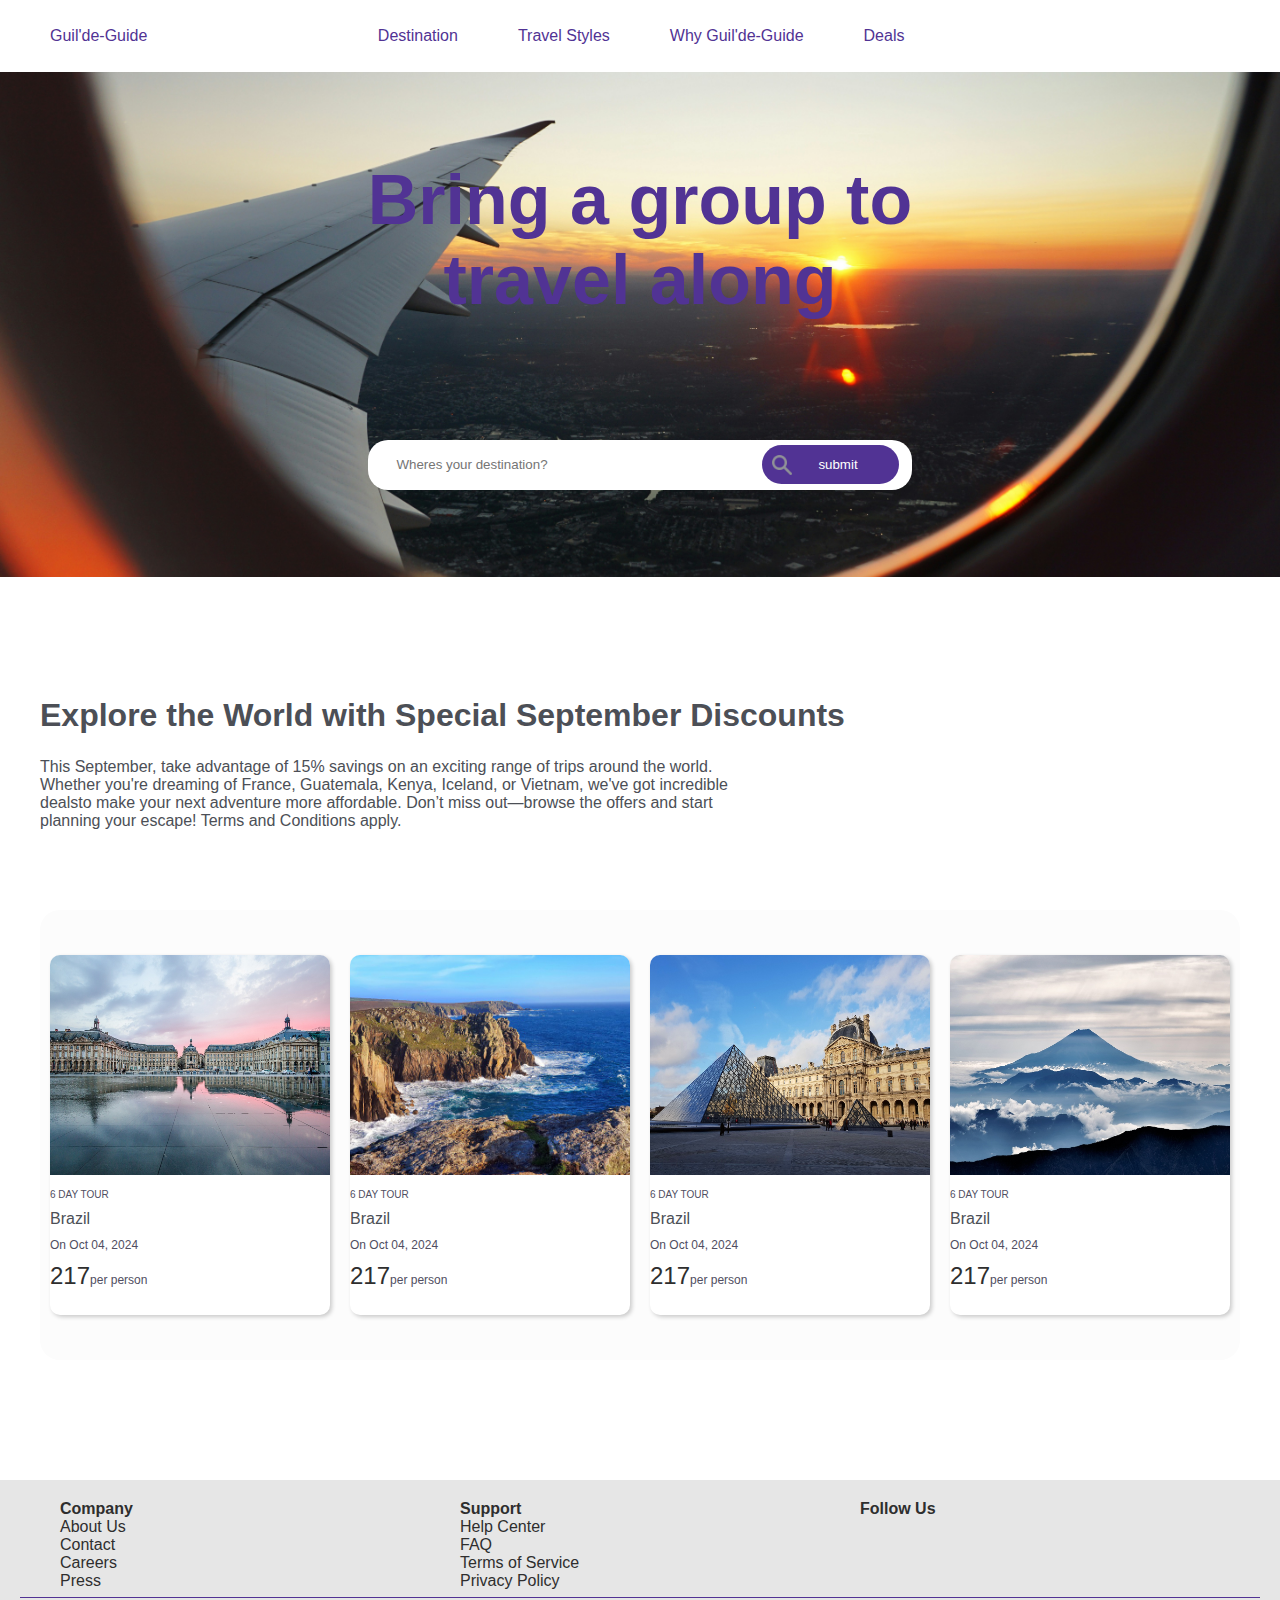
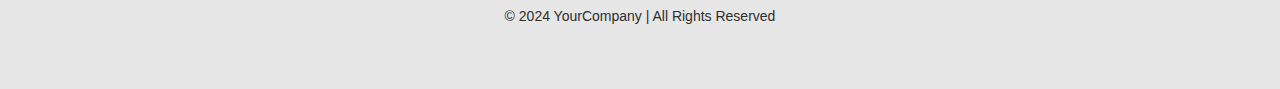
<file: index.html>
<!DOCTYPE html>
<html lang="en">
  <head>
    <meta charset="UTF-8">
    <meta name="viewport" content="width=device-width, initial-scale=1.0">
    <meta name="author" content="Creeford">
    <meta name="author" content="Creeford">
    <meta name="author" content="Creeford">
    <title>Guil'de-Guide home page</title>
    <link rel="stylesheet" href="./src/css/style.css" media="all">
    <link rel="preconnect" href="https://fonts.googleapis.com">
    <link rel="preconnect" href="https://fonts.gstatic.com" crossorigin>
    <link rel="stylesheet" href="https://fonts.googleapis.com/css2?family=Nunito+Sans:ital,opsz,wght@0,6..12,200..1000;1,6..12,200..1000&display=swap" >
    <link rel="stylesheet" href="https://cdnjs.cloudflare.com/ajax/libs/font-awesome/6.6.0/css/all.min.css" integrity="sha512-Kc323vGBEqzTmouAECnVceyQqyqdsSiqLQISBL29aUW4U/M7pSPA/gEUZQqv1cwx4OnYxTxve5UMg5GT6L4JJg==" crossorigin="anonymous" referrerpolicy="no-referrer" />
    <link rel="icon" href="./img/group-4-logo.svg" type="x-icon">
  </head>
  <body>
    <footer class="mobile-footer">
      <div class="container flex center">
        <nav>
          <ul >
            <li>
              <a><i class="fa-solid fa-magnifying-glass"></i></a>
            </li>
            <li>
              <a href="./contact-us.html"><i class="fa-solid fa-phone"></i></a>
            </li>
            <li>
              <a><i class="fa-solid fa-user"></i></a>
            </li>
          </ul>
        </nav>
      </div>
    </footer>

    <header>
      <div class="container flex space ">
        <a href="./index.html" class="logo">
          <div class="flex">
          <i class="fa-brands fa-guilded"></i>
          <p>Guil'de-Guide</p>
        </div> 
      </a>
        <div class="info-tab flex">
          <a class="">Destination</a>
          <a class="">Travel Styles</a>
          <a class="">Why Guil'de-Guide</a>
          <a class="">Deals</a>
        </div>
        <div class="info-bars">
          <i class="fa-solid fa-bars"></i>
        </div>
        <nav>
          <ul>
            <li>
              <a><i class="fa-solid fa-magnifying-glass"></i></a>
            </li>
            <li>
              <a href="./contact-us.html"><i class="fa-solid fa-phone"></i></a>
            </li>
            <li>
              <a><i class="fa-solid fa-user"></i></a>
            </li>
          </ul>
        </nav>
      </div>
    </header> 

    <main>
      <section>
        <div class="hero-banner flex center">
          <div class="hero-banner-main">
            <div class="content-web">
              <h1>
                <span>Bring a group to</span>travel along
              </h1>
            </div>
            <div class="search-bar flex center margin-top">
                <input type="text" placeholder="Wheres your destination?">
                <input type="submit" value="submit">
            </div>
          </div>
        </div>
      </section>

      <div class="container margin-top">
        <div class="description-main">
          <h2>Explore the World with Special September Discounts</h2>
          <div class="paragraph-box">
            <p>
              This September, take advantage of 15% savings on an exciting range
               of trips around the world. Whether you're dreaming of France,
               Guatemala, Kenya, Iceland, or Vietnam, we've got incredible 
               dealsto make your next adventure more affordable. Don’t 
               miss out—browse the offers and start planning 
               your escape! Terms and Conditions apply.
            </p> 
          </div>
        </div>

        <section class="content-box flex row center">
          <div class="box content1">
            <img src="./src/img/town-img.jpg">
            <p class="duration">6 DAY TOUR</p>
            <p class="trip-title">Brazil</p>
            <p class="departure">On Oct 04, 2024</p>
            <div class="cost flex">
              <i class="fa-solid fa-dollar-sign"></i>
              <p><span>217</span>per person</p>
            </div>
          </div>

          <div class="box content2">
            <img src="./src/img/clift-ocean-img.jpg">
            <p class="duration">6 DAY TOUR</p>
            <p class="trip-title">Brazil</p>
            <p class="departure">On Oct 04, 2024</p>
            <div class="cost flex">
              <i class="fa-solid fa-dollar-sign"></i>
              <p><span>217</span>per person</p>
            </div>
          </div>

          <div class="box content3">
            <img src="./src/img/louvre-paris-img.jpg">
            <p class="duration">6 DAY TOUR</p>
            <p class="trip-title">Brazil</p>
            <p class="departure">On Oct 04, 2024</p>
            <div class="cost flex">
              <i class="fa-solid fa-dollar-sign"></i>
              <p><span>217</span>per person</p>
            </div>
          </div>
          <div class="box content4">
            <img src="./src/img/mt-fuji-img.jpg" >
            <p class="duration">6 DAY TOUR</p>
            <p class="trip-title">Brazil</p>
            <p class="departure">On Oct 04, 2024</p>
            <div class="cost flex">
              <i class="fa-solid fa-dollar-sign"></i>
              <p><span>217</span>per person</p>
            </div>
          </div>
        </section>
      </div>
    </main>

    <footer class="desktop-footer margin-top">
      <div class=" container footer-content">
        <div class="footer-section">
          <h4>Company</h4>
          <ul>
            <li><a href="./aboutus.html">About Us</a></li>
            <li><a href="./aboutus.html">Contact</a></li>
            <li><a href="#">Careers</a></li>
            <li><a href="#">Press</a></li>
          </ul>
        </div>
        <div class="footer-section">
          <h4>Support</h4>
          <ul>
            <li><a href="#">Help Center</a></li>
            <li><a href="#">FAQ</a></li>
            <li><a href="#">Terms of Service</a></li>
            <li><a href="#">Privacy Policy</a></li>
          </ul>
        </div>
        <div class="footer-section">
          <h4>Follow Us</h4>
          <a href="#"><i class="fab fa-facebook"></i></a>
          <a href="#"><i class="fab fa-twitter"></i></a>
          <a href="#"><i class="fab fa-instagram"></i></a>
          <a href="#"><i class="fab fa-youtube"></i></a>
        </div>
      </div>
      <div class="footer-bottom">
        <p>&copy; 2024 YourCompany | All Rights Reserved</p>
      </div>
    </footer>
  </body>
</html>
</file>
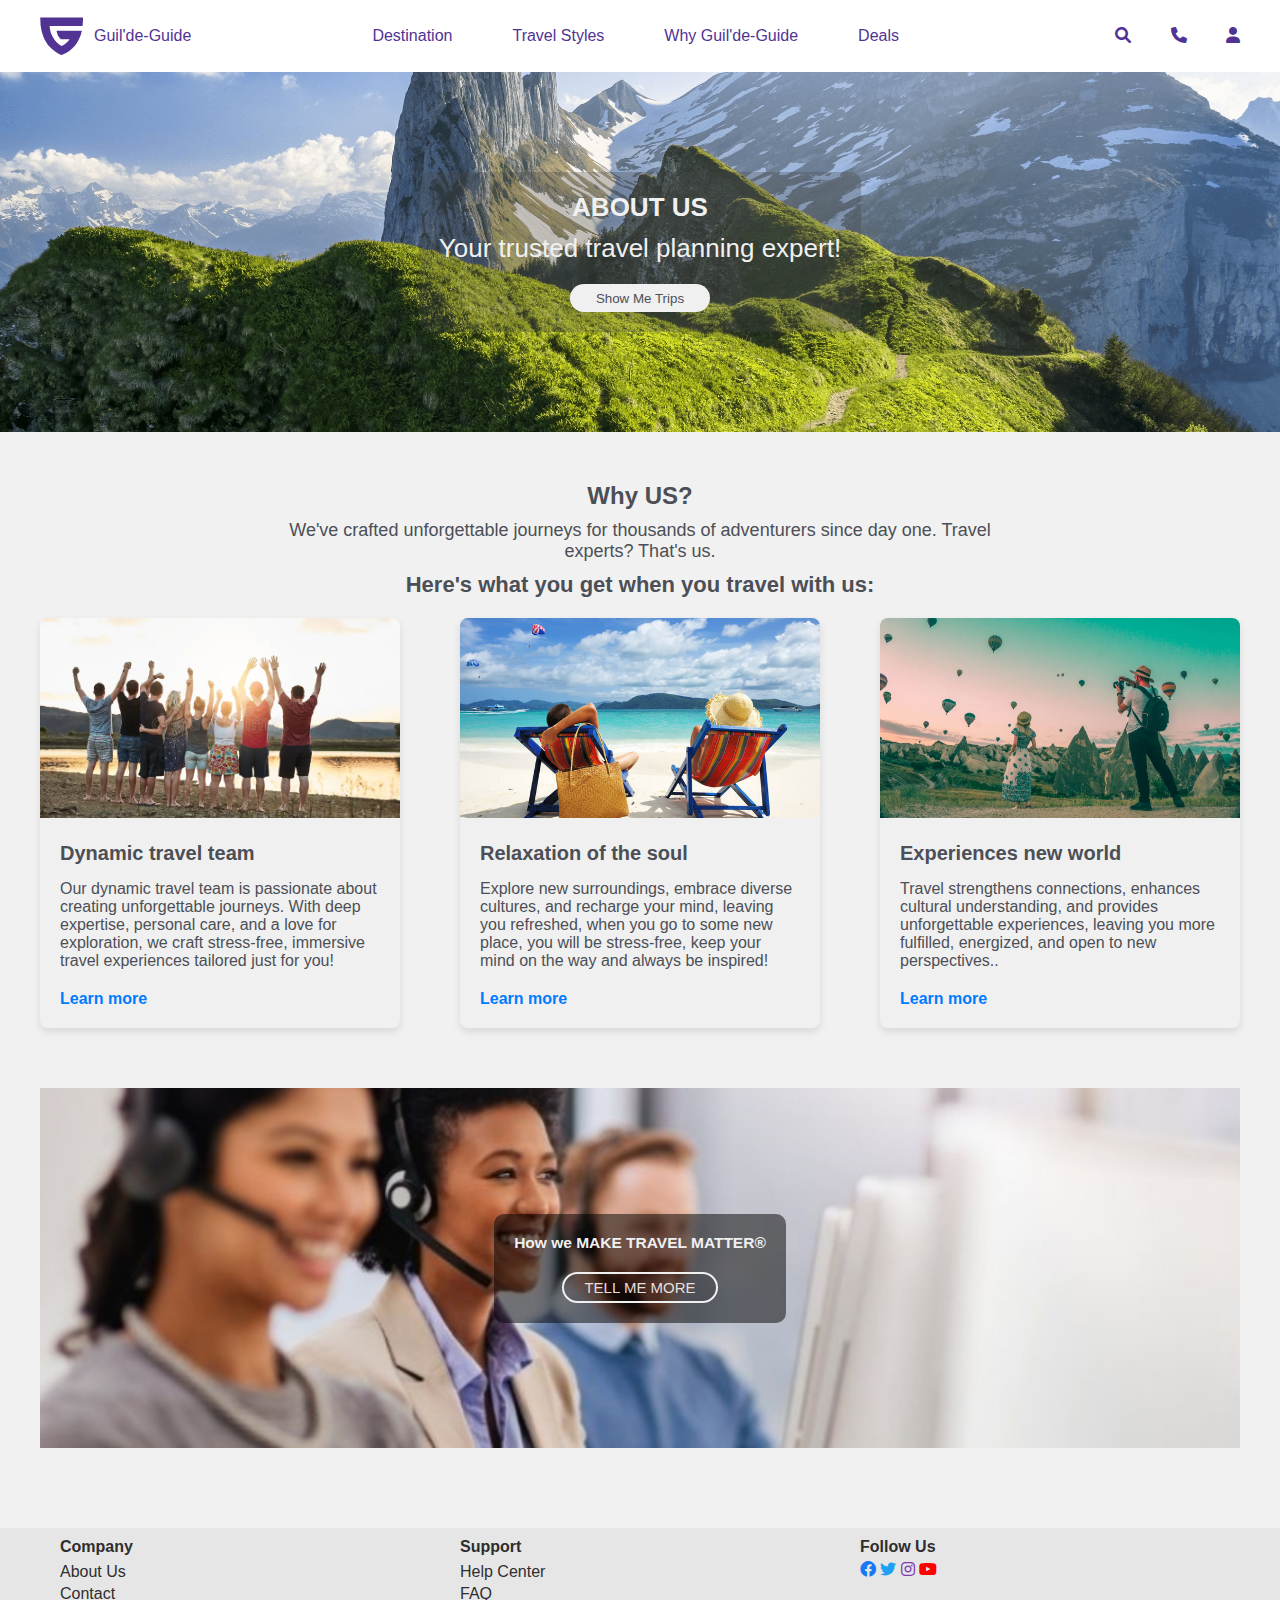
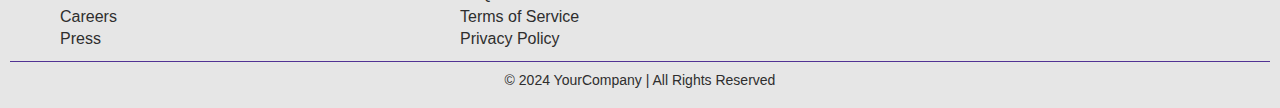
<file: aboutus.html>
<!DOCTYPE HTML>
<html lang="en" dir="ltr">
    <head>
        <meta charset="utf-8">
        <meta name="viewport" content="width=device-width, initial-scale=1">
        <meta name="author" content="Jiayi">
        <meta name="desdription" content="My web project">
        <meta name="keywords" content="html,css,web,seo,web development">
        <title>Guil'de-Guide about us</title>
        <link rel="icon" href="./src/img/group-4-logo.svg" type="image/x-icon">
        <link rel="stylesheet" href="./src/css/aboutus.css" media="all">
        <link rel="preconnect" href="https://fonts.googleapis.com">
        <link rel="preconnect" href="https://fonts.gstatic.com" crossorigin>
        <link rel="stylesheet" href="https://fonts.googleapis.com/css2?family=Nunito+Sans:ital,opsz,wght@0,6..12,200..1000;1,6..12,200..1000&display=swap" >
        <link rel="stylesheet" href="https://cdnjs.cloudflare.com/ajax/libs/font-awesome/6.0.0-beta3/css/all.min.css">       
    </head>
    <body>
       
       
        <!--Header----------------------------------------------->
        <header>
            <div class="container flex space ">
              <a href="./index.html" class="logo">
                <div class="flex logo">
                  <i class="fa-brands fa-guilded"></i>
                  <p>Guil'de-Guide</p>
                </div>
              </a>
                <div class="info-tab flex">
                  <a class="">Destination</a>
                  <a class="">Travel Styles</a>
                  <a class="">Why Guil'de-Guide</a>
                  <a class="">Deals</a>
                </div>

                <div class="info-bars">
                    <i class="fa-solid fa-bars"></i>
                  </div>
                  
                <nav>
                  <ul>
                    <li>
                      <a><i class="fa-solid fa-magnifying-glass"></i></a>
                    </li>
                    <li>
                      <a href="./contact-us.html"><i class="fa-solid fa-phone"></i></a>
                    </li>
                    <li>
                      <a><i class="fa-solid fa-user"></i></a>
                    </li>
                  </ul>
                </nav>
              </div>
        </header>

  <!--main----------------------------------------------->
        <main>         
              <!--Hero banner-------------------------------------->  
                <div class="hero-banner">
                    <div class="hero-banner-content">
                        <h1>ABOUT US</h1>
                        <p>Your trusted travel planning expert!</p>                      
                        <button class="bottom-right-button">Show Me Trips</button>
                    </div>
                </div>
            
   <!--Card container-----------------------------------------------> 
            <div class="card-title">
                <h1>Why US?</h1>
                <p>We've crafted unforgettable journeys for thousands of adventurers since day one.
                     Travel experts? That's us.</p>
                <h2>Here's what you get when you travel with us:</h2>
            </div>
            <div class="container card-container">
                <!-- Card 1 -->
                <div class="card">
                    <img src="./src/img/travelteam.webp" alt="Dynamic travel team">
                    <div class="card-content">
                        <h3>Dynamic travel team</h3>
                        <p>Our dynamic travel team is passionate about creating unforgettable journeys. 
                            With deep expertise, personal care, and a love for exploration, 
                            we craft stress-free, immersive travel experiences tailored just for you!</p>
                        <a href="#">Learn more</a>
                    </div>
                </div>

                <!-- Card 2 -->
                <div class="card">
                    <img src="./src/img/stressfree.jpg" alt="Relaxation of the soul">
                    <div class="card-content">
                        <h3>Relaxation of the soul</h3>
                        <p>Explore new surroundings, embrace diverse cultures, 
                            and recharge your mind, leaving you refreshed, when you go to some new place, you will
                             be stress-free, keep your mind on the way and always be inspired!</p>
                        <a href="#">Learn more</a>
                    </div>
                </div>

                <!-- Card 3 -->
                <div class="card">
                    <img src="./src/img/experience.webp" alt="Experiences new world">
                    <div class="card-content">
                        <h3>Experiences new world</h3>
                        <p>Travel strengthens connections, enhances cultural understanding, 
                            and provides unforgettable experiences, leaving you more fulfilled, 
                            energized, and open to new perspectives..</p>
                        <a href="#">Learn more</a>
                    </div>
                </div>
            </div>

<!--Feedback container-----------------------------------------------> 
            <div class=" container make-travel-matter">
                <div class="content">
                    <h2>How we MAKE TRAVEL MATTER®</h2>
                    <button>TELL ME MORE</button>
                </div>
            </div>
          </main>

  <!--Footer----------------------------------------------->
        <footer>
            <div class=" container footer-content">
            <div class="footer-section">
                <h4>Company</h4>
                <ul>
                <li><a href="./aboutus.html">About Us</a></li>
                <li><a href="./contact-us.html">Contact</a></li>
                <li><a href="#">Careers</a></li>
                <li><a href="#">Press</a></li>
                </ul>
            </div>
            <div class="footer-section">
                <h4>Support</h4>
                <ul>
                <li><a href="#">Help Center</a></li>
                <li><a href="#">FAQ</a></li>
                <li><a href="#">Terms of Service</a></li>
                <li><a href="#">Privacy Policy</a></li>
                </ul>
            </div>
            <div class="footer-section">
                <h4>Follow Us</h4>
                <a href="#"><i class="fab fa-facebook"></i></a>
                <a href="#"><i class="fab fa-twitter"></i></a>
                <a href="#"><i class="fab fa-instagram"></i></a>
                <a href="#"><i class="fab fa-youtube"></i></a>
            </div>
            </div>
            <div class="footer-bottom">
            <p>&copy; 2024 YourCompany | All Rights Reserved</p>
            </div>
        </footer>        
    </body>
</html>
</file>
<file: src/css/style.css>
@charset "utf-8";

:root {
  --app-white1-background: #fff;
  --app-white2-background: #f2f3f4;
  --app-purple-color: #513394;
  --app-gray-title-color: #4c4f56;
  --app-gray2-title-color: #504e61;
  --app-gray-background-color: #2e2e2e;
  --app-lightgray-background-color: #e6e6e6;
}

* {
  margin: 0;
  padding: 0;
  box-sizing: border-box;
}

html {
  font-family: "Nunito", sans-serif;
  background-color: var(--app-white1-background);
}

.empty {
  display: none;
}

.container {
  width: min(100% - 30px, 1200px);
  margin-inline: auto;
}

ul {
  list-style-type: none;
}

li {
  display: inline;
}

a {
  text-decoration: none;
  color: var(--app-purple-color);
}

i, a{
  cursor: pointer;
}


/*----------------------------------
  Utility Class
----------------------------------*/

.flex {
  display: flex;
}

.space {
  justify-content: space-between;
}

.center {
  align-items: center;
  justify-content: center;
}

.margin-top {
  margin-top: 120px;
}

span {
  display: block;
}

.row {
  flex-wrap: wrap;
  gap: 20px;
}

/*----------------------------------
  Header
----------------------------------*/

header {
  height: 72px;
  align-items: center;
  box-shadow: 0 0 5px #1a1a1a38;
  background-color: var(--app-white1-background);
}

header .container > div {
  line-height: 72px;
}

header li a {
  line-height: 72px;
  margin-left: 35px;
}

.info-tab a+a {
  margin-left: 60px;
}

.logo {
  color: var(--app-purple-color);
  p {
    line-height: 72px;
    margin-left: 10px;
  }

  i {
    line-height: 72px;
    font-size: 50px;
  }
}

.info-bars {
  display: none;
  color: var(--app-purple-color);
}

.fa-solid:hover{
  transform: scale(1.2);
}

/*----------------------------------
 Main
----------------------------------*/

main {
  height: calc(100% - 72px - 204px);
  background-color:  var(--app-white1-background);
}

body {
  overflow: scroll;
}

/* Hero Baner */

.hero-banner {
  height: 505px;
  background: var(--app-white1-background) url("../img/Airplane-hero-baner.jpg") center center /  cover no-repeat;

  h1 {
    color: var(--app-white1-background);
    color: var(--app-purple-color);
    font-size: 70px;
    text-align: center;
  }
}

.search-bar {
  background-color: var(--app-white1-background);
  width: 100%;
  border-radius:20px;
  height: 50px;
}

input[type=text] {
  width: 70%;
  border:none;
  padding: 10px 15px;
}

input[type=submit] {
  width: 25%;
  height: 78%;
  border-radius: 20px;
  border: none;
  background: rgb(81 51 148 / 100%) url(../img/search.png) no-repeat 10px;
  background-size: 20px;
  padding: 0px 15px 0 30px;
  color: var(--app-white1-background);
}

.description-main > h2 {
  font-size: 32px;
  color: var(--app-gray-title-color);
}

.paragraph-box {
  width: 690px;
  font-size: 16px;
  padding-top: 24px;
  color: var(--app-gray-title-color);
}

/* Four Collumn */

.content-box {
  background-color: var(--app-white2-background);
  margin-top: 80px;
  height: 450px;
  background-color: #fcfcfc;
}

.content-box, .box {
   border-radius: 20px;
}

.box {
  flex: 0 0 auto;
  width: calc(25% - 20px);
  height: 360px;
  border-radius: 5px;
  box-shadow: 2px 2px 4px rgb(0 0 0 / 20%);
  background-color: var(--app-white1-background);
  overflow: hidden;
  border-radius: 10px;
}

.box >  p, .cost{
  margin-top: 10px;

  p {
    color: var(--app-gray2-title-color);
  }
}

.box > img {
  width: 100%;
  height: 220px;
}

.duration {
  color: var(--app-gray2-title-color);
  font-size: 10px;
}

.trip-title {
  font-size: 16px;
  color: var(--app-gray-title-color);
}

.departure {
  font-size: 12px;
  color: var(--app-gray2-title-color);
}

.cost {

  i {
    margin-top: 10px;
    font-size: 12px;
    justify-content: center;
  }

  span {
    display: inline;
    color: var(--app-gray-background-color);
    font-size: 24px;
  }

  p {
    font-size: 12px;
  }
}

/*----------------------------------
 Desktop Footer
----------------------------------*/

footer {
  background-color: var(--app-lightgray-background-color);
  color: var(--app-gray-background-color);
  padding: 20px;
}

.footer-content {
  display: flex;
  justify-content: space-between;
  flex-wrap: wrap;
}

.footer-section {
  flex: 1;
  margin: 0 20px;
}

.footer-section ul {
  margin-top: 0px;
  list-style: none;
  padding: 0;
}

.footer-section a {
  color: #2e2e2e;
  text-decoration: none;
}

.footer-section a:hover {
  text-decoration: underline;
}

footer li {
  display: block;
}

.footer-bottom {
  text-align: center;
  padding: 10px 0;
  border-top: 1px solid var(--app-purple-color);
  margin-top: 25px;
  font-size: 14px;
}

.fa-facebook {
  color: #1877f2;
}

.fa-twitter {
  color: #1da1f2;
}

.fa-instagram {
  color: #833ab4;
}

.fa-youtube {
  color: #ff0000;
}

/*----------------------------------
 Mobile Footer
----------------------------------*/

.mobile-footer {
 display: none;
 height: 72px;
 align-items: center;
 box-shadow: 0 0 5px #1a1a1a38;
 background-color: var(--app-lightgray-background-color);
 position: fixed;
 bottom: 0;
 width: 100%;
 padding: 0;

  li {
    display: inline;
  }

  ul {
    margin-left: 0;
  }

  nav a {
    line-height: 72px;
    font-size: 40px;
  }

  .fa-phone {
    margin: 0 110px;
  }
}

.mobile-footer > div {
  justify-content: center;
}

footer div {
  height: 72px;
}

/*----------------------------------
 Media Queries
----------------------------------*/

@media screen and (max-width:900px) {

  .paragraph-box {
    width: calc(100% - 20vw);
  }

  .info-tab a+a {
    margin-left: 20px;
  }
  
  header nav {
    display: none;
  }

  .mobile-footer {
    display: inline;
  }

  .box {
    width: calc(50% - 10px);
    height: 360px;
  }

  main {
    height: 300vh;
  }

  .desktop-footer {
    .desktop-footer a, li {
      font-size: 14px;
    }

    .footer-bottom {
      padding-top: 0;
    }
  }
}

@media screen and (max-width: 834px) {
  main {
    height: 307vh;
  }
}

@media screen and (max-width: 809px) {
  main {
    height: 310vh;
  }
}

@media screen and (max-width: 640px) {
  .info-tab {
  display: none;  
}
  .info-bars {
  display: inline;
  }

  .content-web h1 {
    font-size: 55px;
  }

}

@media screen and (max-width: 505px) {
  .box {
    width: 100%;
  }

  main {
    height: 500vh;
  }

  .footer-content {
    height: 78px;
  }
  .footer-section a, h4 {
    font-size: 12px;
  }
}

@media screen and (max-width: 460px) {
  .hero-banner h1 {
    font-size: 45px;
  }
}

@media screen and (max-width: 400px) {
  .mobile-footer .fa-phone {
    margin:0 70px;
  }
}

@media screen and (max-width: 414px) {
  .description-main {
    h2 {
      font-size: 27px;
    }

    p {
      font-size: 14px;
    }
  }

  .footer-section a {
    font-size: 9.50px;
  }
}

@media screen and (max-width: 367px) {
  .desktop-footer {
    height: 230px;
  }
  .footer-content {
    justify-content: center;
    display: flex;
    display: grid;
    grid-template-columns: repeat(2, 150px);
  }

  .footer-bottom {
    margin-top: 40px;
  }

  .footer-content div:nth-child(3) {
    margin-top: 10px;
  }
}

@media screen and (max-width:293px) {
  .mobile-footer .fa-phone {
    margin:0 50px;
  }

  input[type=submit]{
    color: var(--app-purple-color);
    width: 10%;
  }
}

@media screen and (max-width: 265px) {
  body{
    display: none;
  }

  html {
    background-color: var(--app-purple-color);
    height: 100vh;
  }
}
</file>
<file: src/css/aboutus.css>
@charset "utf-8";

 .container {
    width: min(100% - 30px, 1200px);
    margin-inline: auto;
  }

*{
    margin: 0px;
    padding: 0px;
    box-sizing: border-box;   
}

/* Basic page container */
body {
    font-family: "Nunito", sans-serif;
    background-color: #f0f0f0f0;
}

:root {
        --app-white1-background: #fff;
        --app-white2-background: #f2f3f4;
        --app-white1-color: #f0f0f0;
        --app-content-background: #f2f3f4;
        --app-purple-color: #513394;
        --app-gray-title-color: #4c4f56;
        --app-gray2-title-color: #504e61;
        --app-gray-background-color: #2e2e2e;
        --app-lightgray-background-color: #e6e6e6;
        --app-blue-background: #00CED1;
  }
 
  ul {
    list-style-type: none;
  }
   
  li {
    display: inline;
  }
   
  a {
    text-decoration: none;
    color: var(--app-purple-color);
  }

/* ---------------------------------- */
/* Header                             */
/* ---------------------------------- */

header {
    height: 72px;
    align-items: center;
    box-shadow: 0 0 5px #1a1a1a38;
    background-color: var(--app-white1-background);
  }
   
  header .container > div {
    line-height: 72px;
  }
   
  header nav a {
    line-height: 72px;
    margin-left: 35px;
  }
   
  .info-tab a+a {
    margin-left: 60px;
  }
   
  .logo {
    color: var(--app-purple-color);
    p {
      margin-left: 10px;
      line-height: 72px;
    }
   
    i {
      font-size: 50px;
      line-height: 72px;
    }
  }

  .info-bars {
    display: none;
    color: var(--app-purple-color);
  }

  .fa-solid:hover{
    transform: scale(1.2);
  }
 /*----------------------------------
  Utility Class
----------------------------------*/
 
.flex {
    display: flex;
  }
   
  .space {
    justify-content: space-between;
  }
   
  .center {
    align-items: center;
    justify-content: center;
  }
   
  .margin-top {
    margin-top: 20px;
  }
  
/* ---------------------------------- */
/* Hero banner                        */
/* ---------------------------------- */

.hero-banner{
    background-image: url(../img/alps.png);
    height: 40vh;
    background-size: cover;
    background-position: center;
    display: flex;
    justify-content: center;
    align-items: center;
    text-align: center;
    position: relative;
    margin-bottom: 0px;  
    
}

.hero-banner-content {
    background-color: rgba(69, 70, 71, 0.3); 
    padding: 20px;
    border-radius: 10px;
}

.hero-banner-content h1{
    font-size: 26px; 
    color: var(--app-white1-color);
    margin: 0;
}

.hero-banner-content p {
    font-size: 26px; 
    color:  var(--app-white1-color);
    margin: 10px 0 20px 0;
}

.bottom-right-button {
    padding: 0.5vw 2vw;
    
    background-color:var(--app-white1-color);
    color: var(--app-gray-title-color);
    border: none;
    border-radius: 20px;
    cursor: pointer;
    transition: background-color 0.3s;
}

.bottom-right-button:hover {
    background-color: var(--app-blue-background); 
    color: var(--app-white1-color);
}


   
/* ---------------------------------- */
/* Card                               */
/* ---------------------------------- */    

.card-title h1 {
    margin-top: 50px;
    font-size: 24px;
    margin-bottom: 10px;
    color: var(--app-gray-title-color);
    text-align: center;
}

.card-title p {
    width: 60%;   
    font-size: 18px;
    margin-top: 0;
    margin-bottom: 10px;
    margin-left: 20%;
    color: var(--app-gray-title-color);
    text-align: center;
}

.card-title h2 {
    margin-top: 0px;
    font-size: 22px;
    margin-bottom: 20px;
    color: var(--app-gray-title-color);
    text-align: center;
}

.card-container {
    display: flex;
    justify-content: space-between;
    gap: 20px;
    flex-wrap: wrap;
}

.card {
    background-color: var(--app-white1-color);
    border-radius: 8px;
    box-shadow: 0 4px 8px rgba(0, 0, 0, 0.1);
    overflow: hidden;
    width: 30%;
    transition: transform 0.3s;
}

.card:hover {
    transform: scale(1.05);
}

.card img {
    width: 100%;
    height: 200px;
    object-fit: cover;
}

.card-content {
    padding: 20px;
    text-align: left;
}

.card-content h3 {
    font-size: 20px;
    margin-bottom: 15px;
    color: var(--app-gray-title-color);
}

.card-content p {
    font-size: 16px;
    margin-bottom: 20px;
    color: var(--app-gray-title-color);
}

.card-content a {
    font-size: 16px;
    color: #007bff;
    text-decoration: none;
    font-weight: bold;
}

.card-content a:hover {
    text-decoration: underline;
}

/* ---------------------------------- */
/* Feedback                          */
/* ---------------------------------- */    

.make-travel-matter {
    background-image: url('../img/CustomerService.jpg'); 
    background-size: cover;
    background-position: center;
    height: 40vh;
    display: flex;
    justify-content: center;
    align-items: center;
    text-align: center;
    position: relative;
    margin-top: 60px;
    margin-bottom: 80px;
}

.make-travel-matter .content {
    background-color: rgba(0, 0, 0, 0.5); 
    padding: 20px;
    border-radius: 10px;
}

.make-travel-matter h2 {
    font-size: 15.50px;
    color: var(--app-white1-color);
    margin: 0;
    font-weight: bold;
}

.make-travel-matter button {
    padding: 5px 20px;
    font-size: 15px;
    background-color: rgba(0, 0, 0, 0.1);
    color: rgb(231, 222, 222);
    border: 2px solid var(--app-white1-color);
    cursor: pointer;
    border-radius: 30px;
    margin-top: 20px;
    transition: background-color 0.3s, color 0.3s;
}

.make-travel-matter button:hover {
    background-color: var(--app-blue-background);
    color: var(--app-white1-color);
}

/* ---------------------------------- */
/* Footer                          */
/* ---------------------------------- */    

footer {
    background-color: #e6e6e6;
    color: var(--app-white1-color);
    padding: 10px;
  }
  
  .footer-content {
    display: flex;
    justify-content: space-between;
    flex-wrap: wrap; 
  }
  
  .footer-section {
    flex: 1;
    margin: 0 20px;
    color: #2e2e2e;
  }
  
  .footer-section ul {
    margin-top: 0px;
    list-style: none;
    padding: 0;  
    
  }
  
  .footer-section a {
    color: #2e2e2e;
    text-decoration: none;
  }
  
  .footer-section a:hover {
    text-decoration: underline;
  }

  .fab:hover{
    transform: scale(1.2);
  }

  footer li {
    line-height: 1.4;
    display: block; 
  }

  h4 {
    margin-bottom: 5px;
  }
  
  .footer-bottom {
    text-align: center;
    padding: 10px 0;
    border-top: 1px solid var(--app-purple-color);
    margin-top: 10px;
    font-size: 14px;
    color: #2e2e2e;
  }

  .fa-facebook{
    color: #1877F2;
  }

  .fa-twitter{
    color: #1DA1F2;
  }
  
  .fa-instagram{
    color: #833AB4;
  }

  .fa-youtube{
    color: #FF0000;
  }
 
  main {
    p {
        color: var(--app-gray-title-color);
    }
    h1 h2 h4 {
        color: var(--app-gray-title-color);
    }
    
} 

/*----------------------------------
 Mobile Footer
----------------------------------*/
 
.mobile-footer {
    display: none;
    height: 72px;
    align-items: center;
    box-shadow: 0 0 5px #1a1a1a38;
    background-color: var(--app-lightgray-background-color);
    position: fixed;
    bottom: 0;
    width: 100%;
    padding: 0;
    
    li {
     display: inline;
    }
    
    ul {
     margin-left: 0;
    }
    
    nav a {
     line-height: 72px;
     font-size: 40px;
   }
    
   .fa-phone {
     margin: 0 110px;
   }
    
   footer div {
     height: 72px;
   }
}

/*hero banner*/

@media (max-width: 768px) {
    .hero-banner-content h1 {
        font-size: 3vw; 
    }

    .hero-banner-content p {
        font-size: 3vw;
    }

    .bottom-right-button button {
        font-size: 16px;
    }

}

@media screen and (max-width: 400px) {
  .bottom-right-button button {
    font-size: 18px;
  }
}
/*Card*/

@media (max-width: 768px) {
  .card-container {
      flex-direction: column;
  }
  .card {
    width: 100%;
  }
 
}

@media screen and (max-width:900px) {
  header nav {
    display: none;
  }
  


  .footer-bottom {
    margin-bottom: 80px;
  }
}
  
@media screen and (max-width: 780px) {
  .info-tab {
    display: none;  
  }
  .info-bars {
    display: inline;
  }
}
  
@media screen and (max-width: 400px) {
  .mobile-footer .fa-phone {
    margin:0 70px;
  }
}
  
@media screen and (max-width:293px) {
  .mobile-footer .fa-phone {
    margin:0 50px;
  }
}
/*
@media screen and (max-width: 290px) {
  body{
    display: none;
  }

  html {
    background-color: var(--app-purple-color);
    height: 100vh;
  }
}

*/
</file>
